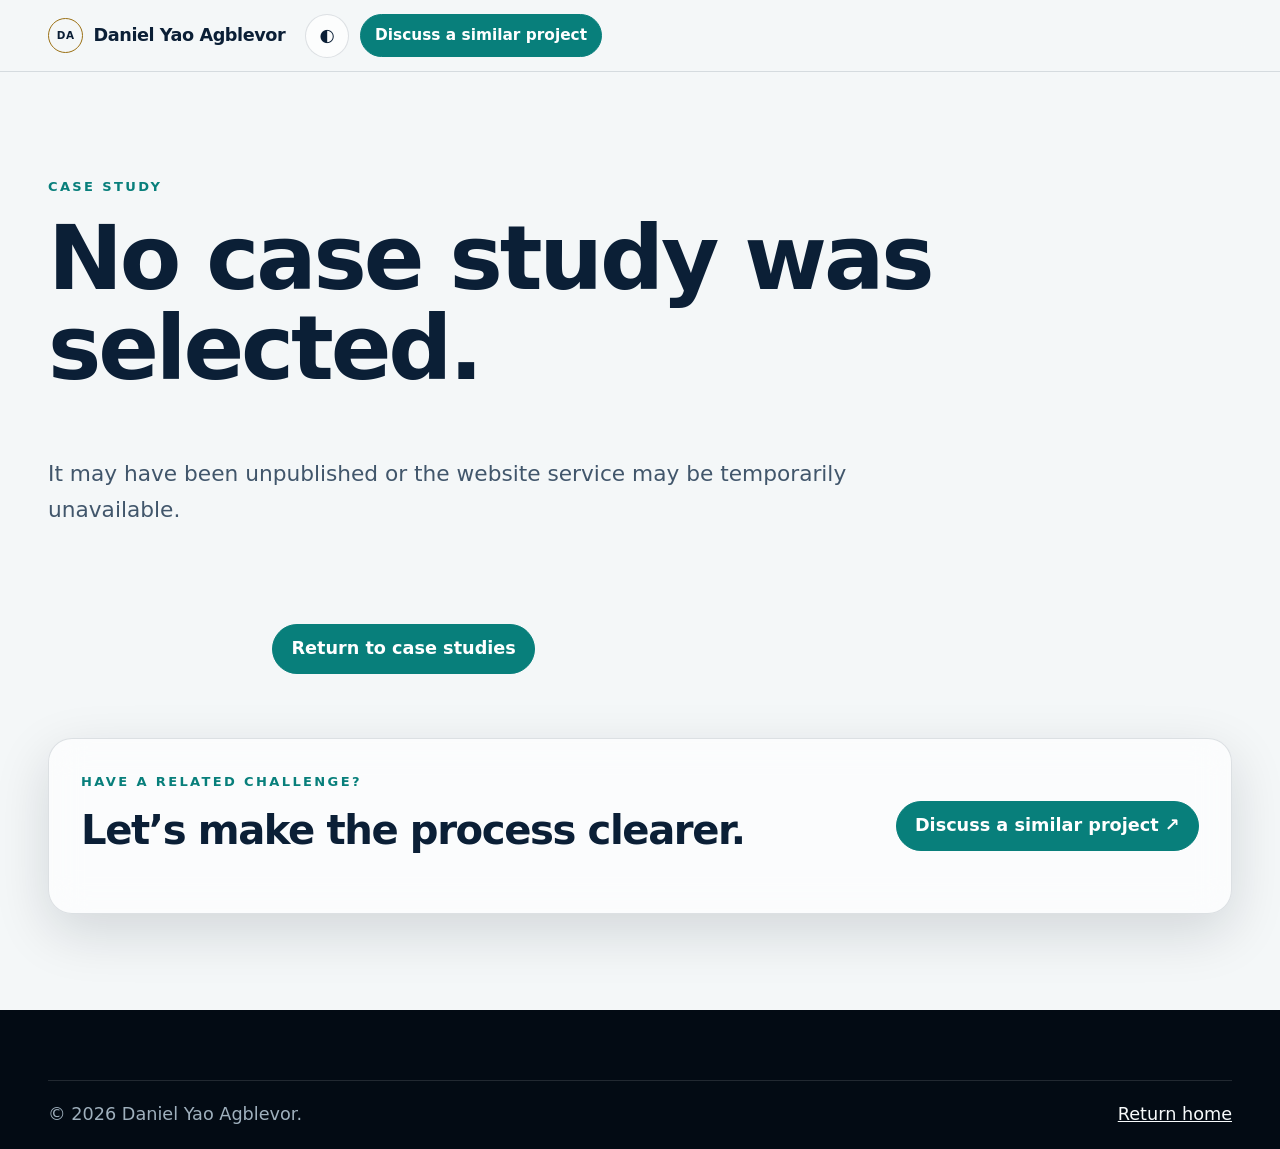
<file: frontend/case-studies/index.html>
﻿<!doctype html>
<html lang="en">
<head>
  <meta charset="utf-8">
  <meta name="viewport" content="width=device-width, initial-scale=1">
  <meta name="robots" content="index,follow">
  <meta name="description" content="A detailed HR systems and automation consulting case study.">
  <title>Case study · Daniel Yao Agblevor</title>
  <script>try{const t=localStorage.getItem('site-theme')||(matchMedia('(prefers-color-scheme: dark)').matches?'dark':'light');document.documentElement.dataset.theme=t}catch(e){}</script>
  <link rel="stylesheet" href="../assets/css/tokens.css">
  <link rel="stylesheet" href="../assets/css/base.css">
  <link rel="stylesheet" href="../assets/css/components.css">
  <link rel="stylesheet" href="../assets/css/sections.css">
  <style>.case-detail-main{padding:clamp(8rem,14vw,11rem) 0 6rem}.case-detail-header{max-width:60rem;margin-bottom:4rem}.case-detail-header h1{font-size:clamp(2.7rem,7vw,5.8rem)}.case-narrative{max-width:60rem;margin-left:auto}.case-narrative-block{display:grid;grid-template-columns:3rem 1fr;gap:1.5rem;padding:3rem 0;border-top:1px solid var(--border-subtle)}.case-narrative-block>span{color:var(--accent-secondary);font-size:var(--text-xs);font-weight:800}.case-narrative-block p{font-size:var(--text-lg)}.case-detail-cta{display:flex;justify-content:space-between;align-items:center;gap:2rem;margin-top:4rem;padding:2rem;border-radius:var(--radius-lg)}@media(max-width:38rem){.case-detail-cta{align-items:flex-start;flex-direction:column}}</style>
  <script src="../assets/js/config.runtime.js"></script>
  <script type="module" src="../assets/js/case-study.js"></script>
</head>
<body>
  <a class="skip-link" href="#main-content">Skip to main content</a>
  <header class="site-header scrolled"><div class="container header-inner"><a class="brand-lockup" href="../"><span class="brand-mark" aria-hidden="true">DA</span><span data-brand-name>Daniel Yao Agblevor</span></a><div class="header-actions"><button class="theme-toggle icon-button" type="button" data-theme-toggle aria-label="Switch to dark theme"><span aria-hidden="true">◐</span></button><a class="button button-small" href="../#contact">Discuss a similar project</a></div></div></header>
  <main id="main-content" class="case-detail-main">
    <article class="container case-detail" data-case-detail aria-live="polite">
      <header class="case-detail-header"><p class="eyebrow">Case study</p><h1 data-case-title>Loading case study…</h1><p class="hero-lede" data-case-summary></p><div class="pill-row" data-case-tools></div></header>
      <div class="case-narrative" data-case-narrative></div>
      <footer class="case-detail-cta glass-panel"><div><p class="eyebrow">Have a related challenge?</p><h2>Let’s make the process clearer.</h2></div><a class="button" href="../#contact">Discuss a similar project ↗</a></footer>
    </article>
  </main>
  <footer class="site-footer"><div class="container footer-bottom"><p>© <span data-current-year></span> <span data-brand-name>Daniel Yao Agblevor</span>.</p><a href="../">Return home</a></div></footer>
</body>
</html>
</file>
<file: frontend/assets/css/tokens.css>
:root{color-scheme:light;--color-navy-950:#071526;--color-navy-900:#0b1f36;--color-navy-800:#12314f;--color-teal-700:#087f7b;--color-teal-600:#0b9b92;--color-teal-400:#35c6b7;--color-gold-600:#9a7014;--color-gold-500:#d3a62c;--color-gold-300:#f0d57a;--color-ivory:#f8f7f2;--color-white:#fff;--bg-page:#f4f7f8;--bg-elevated:rgba(255,255,255,.78);--bg-glass:rgba(255,255,255,.64);--bg-tint:#eaf1f3;--text-primary:#0b1f36;--text-secondary:#41566b;--text-inverse:#f8fbfc;--border-subtle:rgba(11,31,54,.13);--border-highlight:rgba(255,255,255,.72);--accent-primary:var(--color-teal-700);--accent-secondary:var(--color-gold-600);--focus-ring:#087f7b;--status-success:#157347;--status-warning:#9a6700;--status-error:#b42318;--font-display:"Manrope","Inter",system-ui,sans-serif;--font-body:"Inter",system-ui,-apple-system,BlinkMacSystemFont,"Segoe UI",sans-serif;--text-xs:clamp(.75rem,.72rem + .12vw,.82rem);--text-sm:clamp(.875rem,.84rem + .15vw,.96rem);--text-base:clamp(1rem,.96rem + .18vw,1.125rem);--text-lg:clamp(1.125rem,1.02rem + .42vw,1.375rem);--text-xl:clamp(1.35rem,1.16rem + .72vw,1.8rem);--text-2xl:clamp(1.75rem,1.35rem + 1.45vw,2.65rem);--text-hero:clamp(2.55rem,1.65rem + 3.4vw,5.4rem);--space-1:clamp(.25rem,.22rem + .12vw,.375rem);--space-2:clamp(.5rem,.45rem + .2vw,.75rem);--space-3:clamp(.75rem,.66rem + .35vw,1rem);--space-4:clamp(1rem,.85rem + .55vw,1.5rem);--space-5:clamp(1.5rem,1.2rem + 1vw,2.25rem);--space-6:clamp(2rem,1.55rem + 1.5vw,3.25rem);--space-7:clamp(3rem,2.15rem + 2.8vw,5.5rem);--space-8:clamp(4.5rem,3rem + 4.5vw,8rem);--container-max:75rem;--container-gutter:clamp(1rem,4vw,3rem);--radius-sm:.625rem;--radius-md:1rem;--radius-lg:1.5rem;--radius-pill:999px;--shadow-sm:0 8px 24px rgba(7,21,38,.08);--shadow-md:0 18px 55px rgba(7,21,38,.14);--glass-blur:18px;--duration-fast:160ms;--duration-base:280ms;--duration-slow:600ms;--ease-standard:cubic-bezier(.2,.8,.2,1)}[data-theme=dark]{color-scheme:dark;--bg-page:#06111f;--bg-elevated:rgba(13,35,57,.82);--bg-glass:rgba(15,42,65,.62);--bg-tint:#0a1b2c;--text-primary:#f4f8fa;--text-secondary:#b7c7d2;--border-subtle:rgba(195,221,226,.18);--border-highlight:rgba(255,255,255,.12);--accent-primary:var(--color-teal-400);--accent-secondary:var(--color-gold-300);--focus-ring:#f0d57a;--shadow-sm:0 8px 24px rgba(0,0,0,.22);--shadow-md:0 18px 55px rgba(0,0,0,.38)}
</file>
<file: frontend/assets/css/base.css>
*,*::before,*::after{box-sizing:border-box}html{scroll-behavior:smooth;scroll-padding-top:5rem}body{margin:0;background:var(--bg-page);color:var(--text-primary);font-family:var(--font-body);font-size:var(--text-base);line-height:1.65;overflow-x:hidden}body.modal-open{overflow:hidden}img{max-width:100%;display:block}a{color:inherit}button,input,textarea,select{font:inherit}button{color:inherit}h1,h2,h3{font-family:var(--font-display);letter-spacing:-.035em;margin-block:0 .7em}h1{font-size:var(--text-hero);line-height:1.01}h2{font-size:var(--text-2xl);line-height:1.12}h3{font-size:var(--text-lg);line-height:1.2}p{margin-block:0 1em;color:var(--text-secondary)}ul,ol{padding-inline-start:1.2rem}.container{width:min(var(--container-max),100% - 2*var(--container-gutter));margin-inline:auto}.section-shell{padding-block:var(--space-8);position:relative}.section-tint{background:var(--bg-tint)}.sr-only{position:absolute!important;width:1px;height:1px;padding:0;margin:-1px;overflow:hidden;clip:rect(0,0,0,0);white-space:nowrap;border:0}.skip-link{position:fixed;z-index:100;top:-5rem;left:1rem;background:var(--text-primary);color:var(--bg-page);padding:.75rem 1rem;border-radius:.5rem}.skip-link:focus{top:1rem}a:focus-visible,button:focus-visible,input:focus-visible,textarea:focus-visible,select:focus-visible,[tabindex]:focus-visible{outline:3px solid var(--focus-ring);outline-offset:3px}.eyebrow{margin:0 0 var(--space-3);font-size:var(--text-xs);font-weight:800;text-transform:uppercase;letter-spacing:.18em;color:var(--accent-primary)}.glass-panel{background:var(--bg-glass);border:1px solid var(--border-subtle);box-shadow:var(--shadow-md);backdrop-filter:blur(var(--glass-blur));-webkit-backdrop-filter:blur(var(--glass-blur))}.noscript-note{position:fixed;z-index:200;bottom:0;left:0;right:0;background:var(--color-gold-300);color:var(--color-navy-950);padding:1rem;text-align:center;font-size:.9rem}@media(prefers-reduced-motion:reduce){html{scroll-behavior:auto}*,*::before,*::after{animation-duration:.01ms!important;animation-iteration-count:1!important;transition-duration:.01ms!important;scroll-behavior:auto!important}}
</file>
<file: frontend/assets/css/components.css>
.button{display:inline-flex;align-items:center;justify-content:center;gap:.75rem;min-height:3.15rem;padding:.75rem 1.15rem;border:1px solid var(--accent-primary);border-radius:var(--radius-pill);background:var(--accent-primary);color:#fff;text-decoration:none;font-weight:800;line-height:1.2;cursor:pointer;transition:transform var(--duration-fast),box-shadow var(--duration-base),background var(--duration-fast)}[data-theme=dark] .button{color:var(--color-navy-950)}.button:hover{transform:translateY(-2px);box-shadow:0 12px 26px color-mix(in srgb,var(--accent-primary) 24%,transparent)}.button-secondary{background:transparent;color:var(--text-primary);border-color:var(--border-subtle)}.button-small{min-height:2.65rem;padding:.55rem .9rem;font-size:var(--text-sm)}.button-row{display:flex;flex-wrap:wrap;gap:.75rem}.icon-button{display:inline-grid;place-items:center;min-width:2.75rem;min-height:2.75rem;border:1px solid var(--border-subtle);border-radius:var(--radius-pill);background:var(--bg-glass);cursor:pointer}.brand-lockup{display:inline-flex;align-items:center;gap:.65rem;color:inherit;text-decoration:none;font-weight:850;letter-spacing:-.025em}.brand-mark{display:grid;place-items:center;width:2.2rem;height:2.2rem;border:1px solid var(--accent-secondary);border-radius:50%;font-size:.65rem;letter-spacing:.05em}.brand-accent{color:var(--accent-secondary)}.site-header{position:fixed;z-index:50;top:0;left:0;right:0;padding-block:.85rem;transition:background var(--duration-base),box-shadow var(--duration-base),transform var(--duration-base)}.site-header.scrolled{background:color-mix(in srgb,var(--bg-page) 82%,transparent);box-shadow:0 1px 0 var(--border-subtle);backdrop-filter:blur(16px)}.header-inner{display:flex;align-items:center;gap:1.25rem}.primary-nav{display:flex;gap:clamp(.7rem,1.8vw,1.4rem);margin-left:auto}.primary-nav a{position:relative;text-decoration:none;color:var(--text-secondary);font-size:var(--text-sm);font-weight:650}.primary-nav a::after{content:"";position:absolute;left:0;right:100%;bottom:-.35rem;height:2px;background:var(--accent-primary);transition:right var(--duration-base)}.primary-nav a:hover::after,.primary-nav a[aria-current=true]::after{right:0}.header-actions{display:flex;align-items:center;gap:.65rem}.menu-toggle{display:none}.section-heading{display:grid;grid-template-columns:minmax(0,1.5fr) minmax(15rem,.7fr);gap:var(--space-6);align-items:end;margin-bottom:var(--space-6)}.section-heading h2{margin-bottom:0}.section-heading>p{max-width:38ch;margin-bottom:.2rem}.card-grid{display:grid;grid-template-columns:repeat(auto-fit,minmax(min(100%,18rem),1fr));gap:var(--space-4)}.content-card{position:relative;display:flex;flex-direction:column;padding:var(--space-5);border:1px solid var(--border-subtle);border-radius:var(--radius-lg);background:var(--bg-elevated);box-shadow:var(--shadow-sm);transition:transform var(--duration-base),box-shadow var(--duration-base),border-color var(--duration-base)}.content-card:hover{transform:translateY(-4px);box-shadow:var(--shadow-md);border-color:color-mix(in srgb,var(--accent-primary) 40%,var(--border-subtle))}.card-index{font-size:var(--text-xs);letter-spacing:.16em;color:var(--accent-secondary);font-weight:800}.card-actions{display:flex;flex-wrap:wrap;gap:1rem;margin-top:auto;padding-top:var(--space-4)}.text-link{color:var(--text-primary);font-weight:800;text-underline-offset:.25em}.pill-row{display:flex;flex-wrap:wrap;gap:.45rem;margin:1rem 0}.pill{padding:.3rem .6rem;border:1px solid var(--border-subtle);border-radius:var(--radius-pill);font-size:var(--text-xs);color:var(--text-secondary)}.video-facade{width:100%;display:flex;align-items:center;gap:1rem;padding:1rem;border:1px solid var(--border-subtle);border-radius:var(--radius-md);background:var(--bg-elevated);text-align:left;cursor:pointer}.video-facade small{display:block;color:var(--text-secondary)}.play-button{display:grid;place-items:center;flex:0 0 3rem;height:3rem;border-radius:50%;background:var(--accent-secondary);color:var(--color-navy-950)}.video-frame{width:100%;aspect-ratio:16/9;border:0;border-radius:var(--radius-md)}.field-grid{display:grid;grid-template-columns:1fr 1fr;gap:var(--space-4)}.field{display:grid;gap:.45rem}.field label{font-size:var(--text-sm);font-weight:750}.field label span{font-weight:400;color:var(--text-secondary)}.field input,.field select,.field textarea{width:100%;border:1px solid var(--border-subtle);border-radius:var(--radius-sm);background:color-mix(in srgb,var(--bg-elevated) 82%,transparent);color:var(--text-primary);padding:.78rem .9rem}.field textarea{resize:vertical}.field [aria-invalid=true]{border-color:var(--status-error)}.field-error{min-height:1.2em;color:var(--status-error);font-size:var(--text-xs)}.form-status{display:none;padding:.8rem 1rem;border-radius:var(--radius-sm);font-size:var(--text-sm)}.form-status:not(:empty){display:block}.form-status.success{background:color-mix(in srgb,var(--status-success) 14%,transparent);color:var(--status-success)}.form-status.error{background:color-mix(in srgb,var(--status-error) 12%,transparent);color:var(--status-error)}.blog-dialog{width:min(48rem,calc(100% - 2rem));max-height:min(48rem,calc(100vh - 2rem));padding:0;border:1px solid var(--border-subtle);border-radius:var(--radius-lg);background:var(--bg-page);color:var(--text-primary);box-shadow:var(--shadow-md)}.blog-dialog::backdrop{background:rgba(4,13,24,.72);backdrop-filter:blur(4px)}.dialog-head{position:sticky;top:0;display:flex;align-items:flex-start;justify-content:space-between;gap:1rem;padding:var(--space-5);border-bottom:1px solid var(--border-subtle);background:var(--bg-page)}.dialog-head h2{margin:0}.dialog-body{padding:var(--space-5);max-width:68ch}.dialog-body+ .text-link{display:inline-block;margin:0 var(--space-5) var(--space-5)}@media(max-width:64rem){.header-cta{display:none}.primary-nav{position:fixed;top:4.7rem;left:var(--container-gutter);right:var(--container-gutter);display:none;flex-direction:column;margin:0;padding:1rem;background:var(--bg-elevated);border:1px solid var(--border-subtle);border-radius:var(--radius-md);box-shadow:var(--shadow-md)}.primary-nav.open{display:flex}.primary-nav a{padding:.6rem}.menu-toggle{display:grid;margin-left:auto}.section-heading{grid-template-columns:1fr}}@media(max-width:38rem){.field-grid{grid-template-columns:1fr}.button-row{align-items:stretch;flex-direction:column}.button-row .button{width:100%}}
</file>
<file: frontend/assets/css/sections.css>
﻿.hero{min-height:clamp(44rem,100svh,58rem);display:grid;align-items:center;padding-top:clamp(7.5rem,14vw,10rem);overflow:hidden;background:radial-gradient(circle at 80% 20%,color-mix(in srgb,var(--accent-primary) 12%,transparent),transparent 34%),linear-gradient(180deg,var(--bg-page),color-mix(in srgb,var(--bg-tint) 72%,var(--bg-page)))}.hero::before{content:"";position:absolute;inset:0;background-image:linear-gradient(var(--border-subtle) 1px,transparent 1px),linear-gradient(90deg,var(--border-subtle) 1px,transparent 1px);background-size:70px 70px;mask-image:linear-gradient(to bottom,black,transparent 75%);opacity:.22}.hero-grid{position:relative;display:grid;grid-template-columns:minmax(0,1.2fr) minmax(19rem,.72fr);gap:clamp(2rem,6vw,6rem);align-items:center}.hero-copy{max-width:48rem}.hero-lede{max-width:58ch;font-size:var(--text-lg);margin-bottom:var(--space-5)}.location-line{display:flex;align-items:center;gap:.65rem;margin-top:var(--space-5);color:var(--text-secondary);font-size:var(--text-sm)}.pulse-dot{width:.55rem;height:.55rem;border-radius:50%;background:var(--accent-primary);box-shadow:0 0 0 .3rem color-mix(in srgb,var(--accent-primary) 15%,transparent)}.hero-media{position:relative;padding:var(--space-3);border-radius:clamp(1.2rem,3vw,2rem);transform:rotate(1.5deg)}.media-frame{position:relative;overflow:hidden;aspect-ratio:5/6;border-radius:calc(var(--radius-lg) - .25rem);background:linear-gradient(145deg,var(--color-navy-900),var(--color-navy-800))}.media-frame img{width:100%;height:100%;object-fit:cover}.systems-visual{height:100%;display:flex;flex-direction:column;align-items:center;justify-content:center;gap:1rem;padding:2rem;color:var(--text-inverse);text-align:center}.systems-visual span{font-size:var(--text-sm);color:#c7d4dd}.systems-visual strong{font-size:var(--text-xl);color:var(--color-gold-300)}.connector{width:1px;height:3.5rem;background:linear-gradient(var(--color-teal-400),var(--color-gold-300))}.hero-media>.video-facade{position:absolute;left:-2rem;bottom:5.5rem;width:min(20rem,85%);transform:rotate(-1.5deg)}.media-note{display:flex;gap:1rem;padding:.9rem .6rem .2rem;transform:rotate(-1.5deg)}.media-note span{color:var(--accent-secondary);font-size:var(--text-xs);font-weight:800}.media-note p{font-size:var(--text-sm);margin:0}.hero-orb{position:absolute;border-radius:50%;filter:blur(2px);opacity:.45}.orb-one{width:14rem;height:14rem;right:-5rem;top:10%;background:color-mix(in srgb,var(--accent-secondary) 24%,transparent)}.orb-two{width:10rem;height:10rem;left:-4rem;bottom:10%;background:color-mix(in srgb,var(--accent-primary) 22%,transparent)}.kpi-band{position:relative;margin-top:-2.5rem;z-index:2}.kpi-grid{display:grid;grid-template-columns:repeat(auto-fit,minmax(11rem,1fr));border:1px solid var(--border-subtle);border-radius:var(--radius-lg);background:var(--bg-elevated);box-shadow:var(--shadow-md);overflow:hidden}.kpi-card{padding:var(--space-4);border-right:1px solid var(--border-subtle)}.kpi-card:last-child{border:0}.kpi-value{display:block;color:var(--text-primary);font-family:var(--font-display);font-size:var(--text-xl);font-weight:850}.kpi-label{display:block;color:var(--text-secondary);font-size:var(--text-sm)}.services-grid{display:grid;grid-template-columns:repeat(2,minmax(0,1fr));gap:var(--space-4)}.service-card:first-child,.service-card.featured{grid-row:span 2;background:linear-gradient(145deg,var(--color-navy-900),var(--color-navy-800));color:var(--text-inverse)}.service-card:first-child p,.service-card.featured p{color:#c3d0da}.capability-list{display:grid;gap:.55rem;padding:0;list-style:none}.capability-list li{display:flex;gap:.65rem}.capability-list li::before{content:"✓";color:var(--accent-primary);font-weight:900}.case-study-list{display:grid;gap:var(--space-4)}.case-card{display:grid;grid-template-columns:.4fr 1fr auto;gap:var(--space-5);align-items:center;padding:var(--space-5);border-top:1px solid var(--border-subtle);text-decoration:none}.case-card:hover h3{color:var(--accent-primary)}.case-number{font-size:var(--text-xs);color:var(--accent-secondary);letter-spacing:.15em}.about-grid{display:grid;grid-template-columns:1fr 1fr;gap:clamp(2rem,7vw,7rem);align-items:start}.about-copy>p:not(.eyebrow){font-size:var(--text-lg);max-width:55ch}.credential-row{display:flex;flex-wrap:wrap;gap:.75rem;margin-top:var(--space-5)}.credential{padding:.8rem 1rem;border:1px solid var(--border-subtle);border-radius:var(--radius-sm);font-weight:750}.approach-panel{padding:var(--space-5);border-radius:var(--radius-lg)}.approach-list{list-style:none;padding:0;margin:0;display:grid}.approach-list li{display:grid;grid-template-columns:2.2rem 1fr;gap:1rem;padding:1rem 0;border-bottom:1px solid var(--border-subtle)}.approach-list li:last-child{border:0}.approach-list span{color:var(--accent-secondary);font-size:var(--text-xs);font-weight:800}.approach-list h3{margin:0 0 .25rem;font-size:var(--text-base)}.approach-list p{margin:0;font-size:var(--text-sm)}.slideshow{border-radius:var(--radius-lg);overflow:hidden}.slide-viewport{position:relative;aspect-ratio:16/8;background:var(--color-navy-900);overflow:hidden}.slide{position:absolute;inset:0;opacity:0;transition:opacity var(--duration-slow)}.slide.active{opacity:1}.slide img{width:100%;height:100%;object-fit:cover}.slideshow-footer{display:flex;justify-content:space-between;gap:1rem;align-items:center;padding:var(--space-4)}.slideshow-footer p{margin:0}.slide-actions{display:flex;align-items:center;gap:.6rem}.slide-dots{display:flex;gap:.4rem;padding:0 var(--space-4) var(--space-4)}.slide-dot{width:1.8rem;height:.25rem;padding:0;border:0;border-radius:1rem;background:var(--border-subtle)}.slide-dot.active{background:var(--accent-primary)}.testimonial-card blockquote{margin:0 0 var(--space-4);font-size:var(--text-lg);color:var(--text-primary)}.testimonial-card footer{margin-top:auto}.contact-section{background:var(--color-navy-950);color:var(--text-inverse)}.contact-section .eyebrow{color:var(--color-teal-400)}.contact-section h2{font-size:clamp(2.2rem,5vw,4.5rem)}.contact-section p{color:#b9c8d4}.contact-grid{display:grid;grid-template-columns:minmax(0,.82fr) minmax(25rem,1fr);gap:clamp(2rem,8vw,7rem);align-items:start}.contact-detail{display:flex;gap:1rem;margin-top:var(--space-6)}.contact-detail>span{display:grid;place-items:center;flex:0 0 3rem;height:3rem;border-radius:50%;background:var(--color-gold-300);color:var(--color-navy-950)}.contact-form{display:grid;gap:var(--space-4);padding:var(--space-5);border-radius:var(--radius-lg);background:rgba(15,42,65,.72)}.contact-form .field input,.contact-form .field select,.contact-form .field textarea{background:rgba(255,255,255,.08);border-color:rgba(255,255,255,.18);color:#fff}.contact-form select option{color:#071526}.contact-form .field label{color:#edf5f7}.submit-button{justify-content:space-between;width:100%;background:var(--color-teal-400);border-color:var(--color-teal-400);color:var(--color-navy-950)}.site-footer{padding-top:var(--space-7);background:#030b14;color:var(--text-inverse)}.site-footer p{color:#9fb0bd}.footer-grid{display:grid;grid-template-columns:1.5fr .6fr 1fr;gap:var(--space-6);padding-bottom:var(--space-7)}.footer-grid>div{display:flex;flex-direction:column;align-items:flex-start;gap:.45rem}.footer-grid a:not(.brand-lockup){color:#d7e1e6;text-decoration:none}.footer-label{color:var(--color-gold-300)!important;text-transform:uppercase;letter-spacing:.12em;font-size:var(--text-xs);font-weight:800}.footer-bottom{display:flex;justify-content:space-between;border-top:1px solid rgba(255,255,255,.12);padding-block:1.2rem}.footer-bottom p{margin:0}@media(max-width:56rem){.hero-grid,.about-grid,.contact-grid{grid-template-columns:1fr}.hero{min-height:auto}.hero-copy{padding-bottom:var(--space-5)}.hero-media{width:min(34rem,100%);margin-inline:auto}.services-grid{grid-template-columns:1fr}.service-card:first-child,.service-card.featured{grid-row:auto}.contact-grid{gap:var(--space-6)}.footer-grid{grid-template-columns:1fr 1fr}.footer-grid>div:first-child{grid-column:1/-1}}@media(max-width:38rem){.hero-media>.video-facade{left:.75rem;bottom:6.25rem}.kpi-grid{grid-template-columns:1fr 1fr}.kpi-card:nth-child(2n){border-right:0}.case-card{grid-template-columns:2rem 1fr}.case-card>span:last-child{display:none}.slideshow-footer{align-items:flex-start;flex-direction:column}.slide-viewport{aspect-ratio:4/3}.footer-grid{grid-template-columns:1fr}.footer-grid>div:first-child{grid-column:auto}.footer-bottom{align-items:flex-start;flex-direction:column;gap:.5rem}}

.public-contact{display:flex;flex-wrap:wrap;gap:.75rem 1.25rem;margin-top:var(--space-4)}.public-contact a{color:var(--text-inverse);font-weight:750;text-underline-offset:.25em}
</file>
